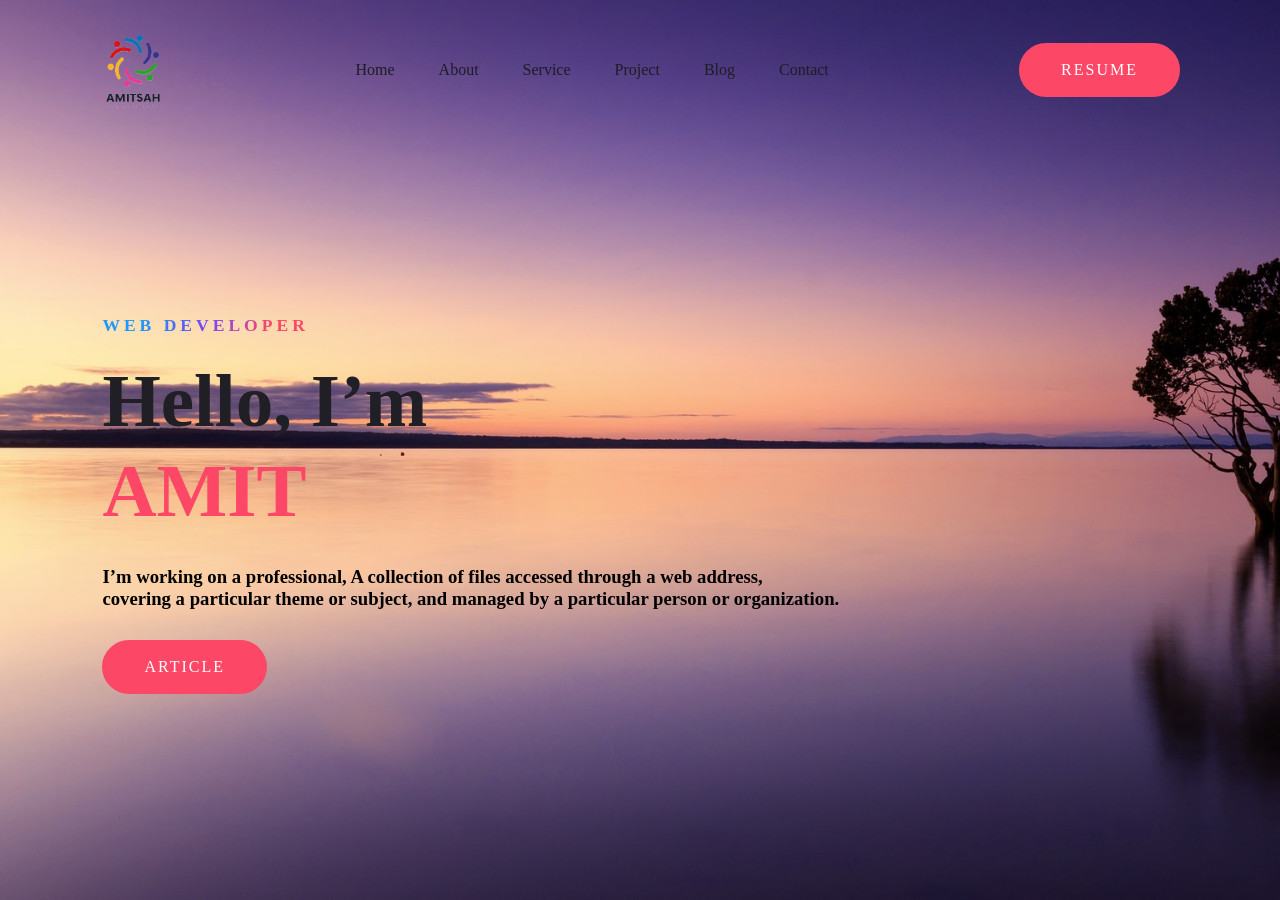
<file: index.html>
<!DOCTYPE html>
<html lang="en">
  <head>
    <meta charset="UTF-8" />
    <title>Amit sah Portfolio Website</title>
    <!----CSS link----->
    <link rel="stylesheet" href="style.css" />
  </head>
  <body>
    <div class="hero">
      <nav>
        <img src="image/logo1.png" class="logo" />
        <ul>
          <li><a href="image/college.jpg">Home</a></li>
          <li><a href="https://faculty.washington.edu/xpchen/me.html">About</a></li>
          <li><a href="animation.html">Service</a></li>
          <li><a href="#">Project</a></li>
          <li><a href="por.pdf">Blog</a></li>
          <li><a href="new 1.html">Contact</a></li>
        </ul>
        <a href="#" class="btn">Resume</a>
      </nav>

      <div class="content">
        <span class="title"> <h3>Web Developer</h3></span>
        <h1>Hello, I’m <span>AMIT</span></h1>
        <p> <h3>
          I’m working on a professional, A collection of files accessed through a web address, <br>covering a particular theme or subject, and managed by a particular person or organization.
        </h3></p>
        <a href="Conference paper_Abstract_Amit sah_B.Tech.pdf" class="btn">Article</a>
      </div>
    </div>
  </body>
</html>
</file>
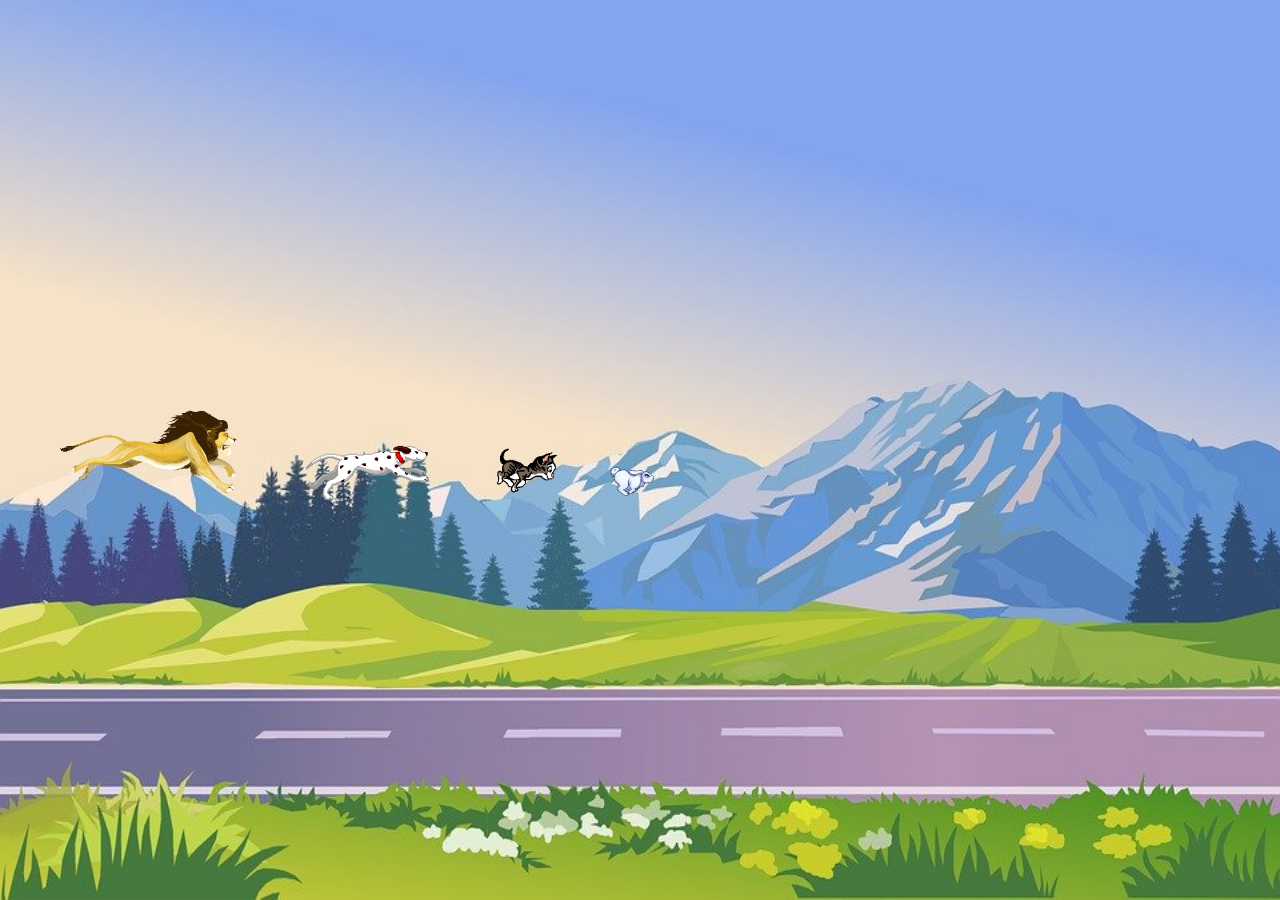
<file: animation.html>
<html>
    <head>
    <title>
       background colour
    </title>
    </head>
    <body
        background="image/home.jpeg">
        <br><br><br><br><br><br><br><br><br><br><br><br><br><br><br><br><br><br><br><br><br><br>

        <marquee direction="right"  scrollamount="15">

            <img src="image/lionrunning.gif" width="15%"/>  &emsp; &emsp; &emsp;     
<img src="image/a.gif" width="10%"/>  &emsp; &emsp; &emsp;
<img src="image/b.gif" width="6%"/> &emsp;
<img src="image/lenneke-van-doorn-runanimation-1.gif" width="5%"/>&nbsp;
        </marquee>
    </body>
</html>

<style>
    body{
 background-repeat: no-repeat;
 background-size: 100%  100% ;
 background-attachment: fixed;
    } 
 </style>
</file>
<file: style.css>
@import url("https://fonts.googleapis.com/css2?family=Poppins:wght@400;500;600;700&display=swap");

* {
  margin: 0;
  padding: 0;
  box-sizing: border-box;
  font-family: 'Times New Roman', Times, serif;
}
a {
  text-decoration: none;
}
.hero {
  width: 100%;
  height:100vh;
   background-image:url(image/sunset-1373171_1920.jpg);
  background-size: cover;
}
nav {
  display: flex;
  align-items: center;
  justify-content: space-between;
  padding: 30px 100px;
}
.logo {
  max-height: 80px;
  border-radius: 20px;
}
nav ul li {
  list-style: none;
  display: inline-block;
  padding: 10px 20px;
}
nav ul li a {
  color: #1d1d24;
  position: relative;
  padding: 5px 0;
}
nav ul li a:hover {
  color: #fd4766;
}
nav ul li a:after {
  content: "";
  position: absolute;
  left: 0;
  width: 0;
  height: 3px;
  background: #fd4766;
  transition: 0.3s;
  bottom: 0;
}
nav ul li a:hover:after {
  width: 100%;
}
.btn {
  color: #fff;
  font-size: 16px;
  text-transform: uppercase;
  letter-spacing: 2px;
  padding: 16px 40px;
  border-radius: 500px;
  display: inline-block;
  font-weight: 500;
  transition: all 0.4s ease-in-out;
  background-size: 152% 100%;
  background: #fd4766;
  border: 2px solid #fd4766;
}
.btn:hover {
  background: transparent;
  border-color: #fd4766;
  color: #fd4766;
}
.content {
  position: absolute;
  top: 35%;
  left: 8%;
}
.content .title {
  color: #0a0a0a;
  font-size: 15px;
  text-transform: uppercase;
  letter-spacing: 4px;
  display: inline-block;
  margin-bottom: 20px;
  background: linear-gradient(
    120deg,
    #1c99fe 20.69%,
    #7644ff 50.19%,
    #fd4766 79.69%
  );
  -webkit-background-clip: text;
  -webkit-text-fill-color: transparent;
}
.content h1 {
  color: #1f1f25;
  font-size: 75px;
  font-weight: 900;
  line-height: 90px;
  text-transform: inherit;
  width: 70%;
}
.content h1 span {
  color: #fd4766;
}
.content p {
  width: 55%;
  color: #202020;
  margin-top: 25px;
  margin-bottom: 30px;
}
</file>
